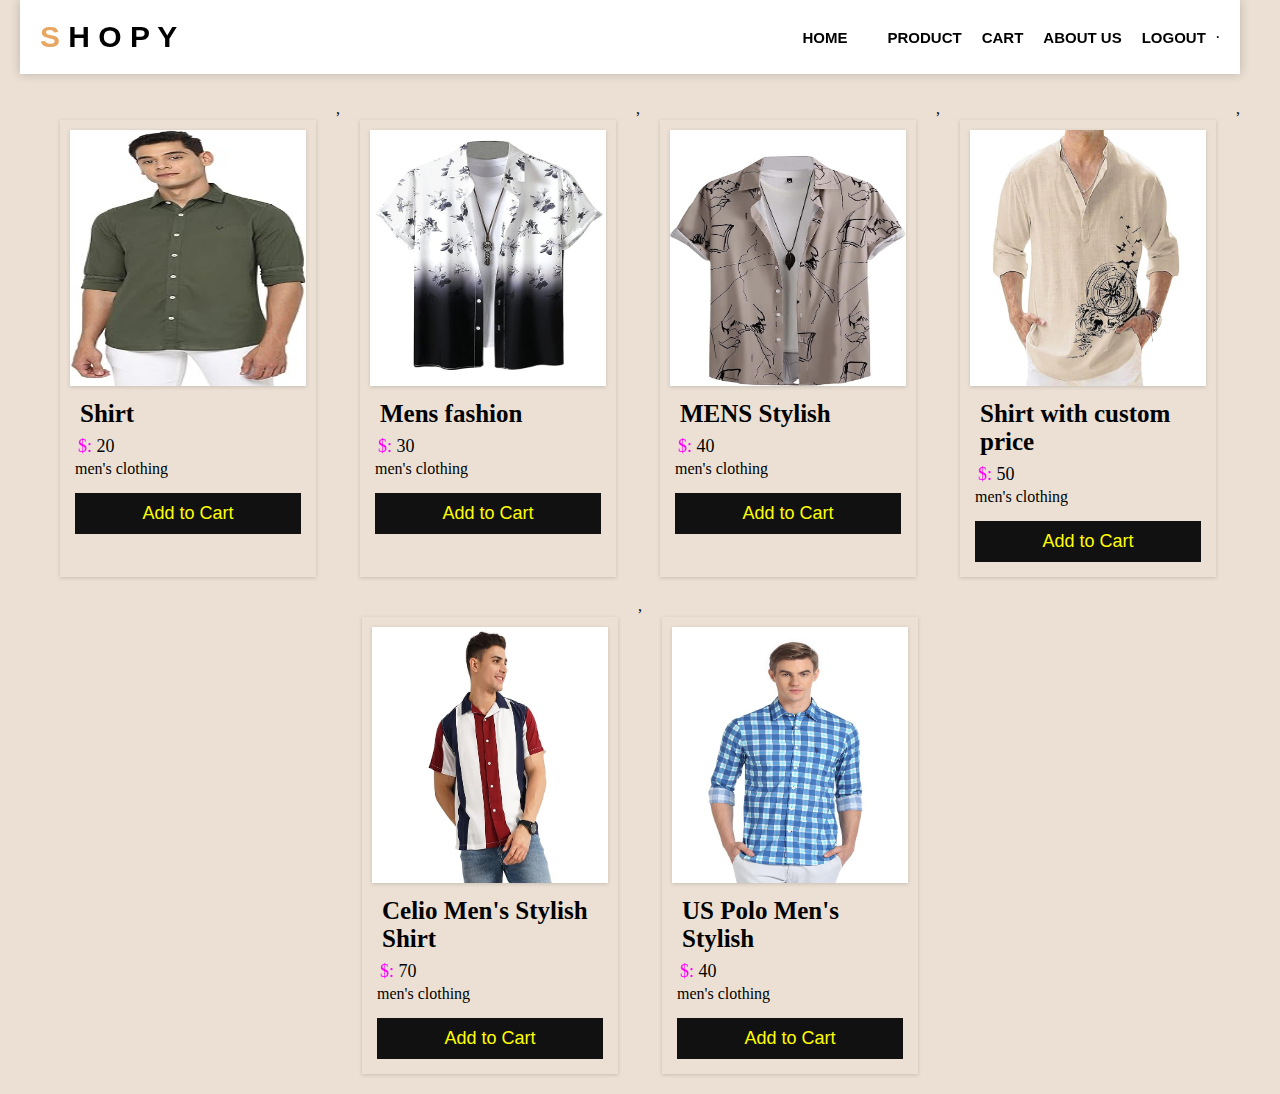
<file: HandsOn-1/cart/index.html>
<!DOCTYPE html>
<html lang="en">
<head>
    <meta charset="UTF-8">
    <meta name="viewport" content="width=device-width, initial-scale=1.0">
    <title>Document</title>
    <link rel="stylesheet" href="Style.css">
</head>
<body>
   <section>
      <div class="main-container">
      <div class="logo-name">
          <h1><span>S </span> H O P Y</h1>
      </div>
      
      <div class="nav-bar">
          <a href="../index.html">HOME<a>
          <a href="../Product.html">PRODUCT</a>
          <a href="cart/index.html">CART</a>
          <a href="../About_us.html">ABOUT US</a>
          <a href="../login.html">LOGOUT</a>
          
            <div class="cart">
               <div id="cart_amount">.</div>
          </div>
            </a>
      
      </div>
      </div>
      </section>
 
   
<!-- shop -->
 <div id="shop" class="shop"></div>

   <script src="data.js"></script>
    <script src="script.js"></script>
</body>
</html>
</file>
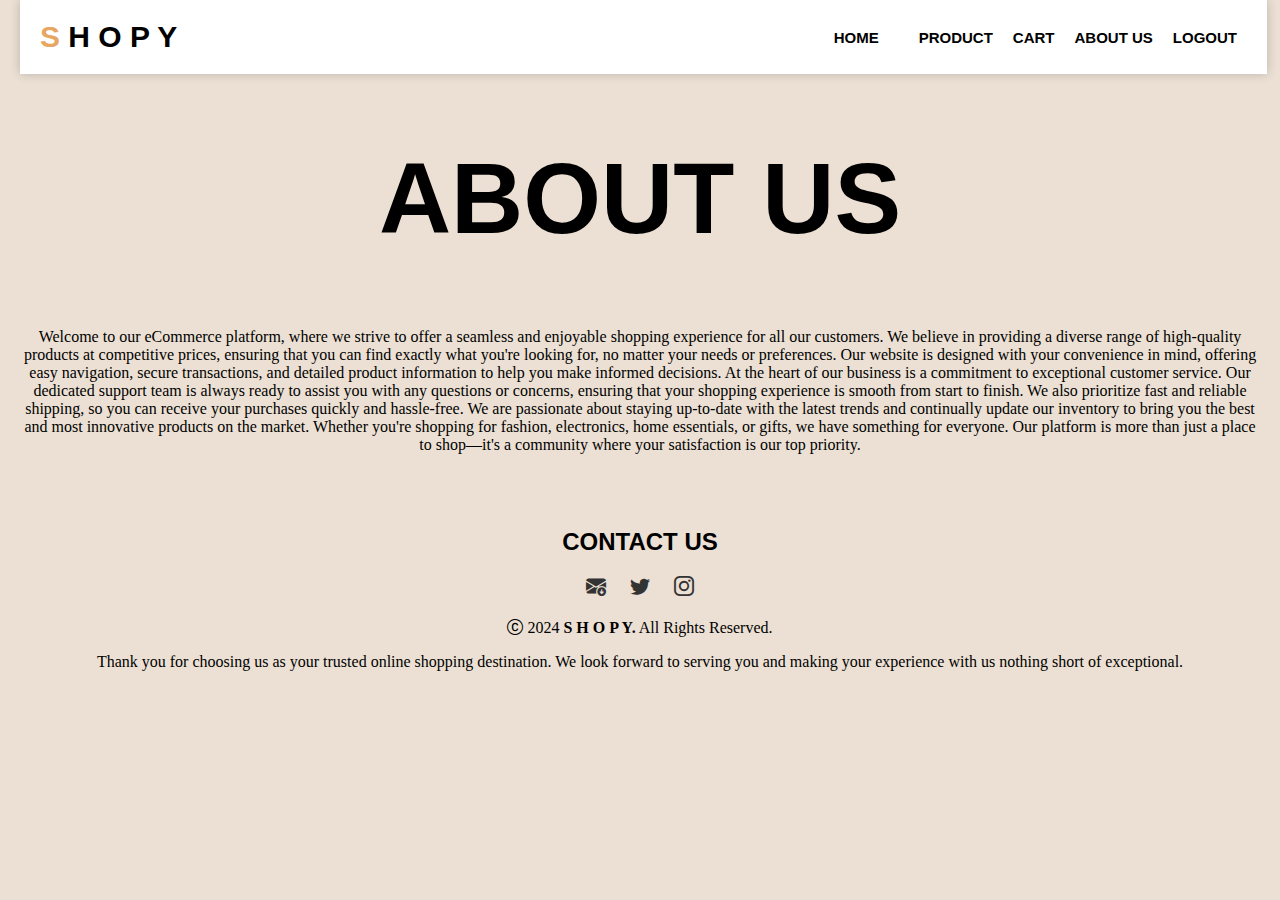
<file: HandsOn-1/About_us.html>
<!DOCTYPE html>
<html lang="en">
<head>
    <meta charset="UTF-8">
    <meta name="viewport" content="width=device-width, initial-scale=1.0">
    <link rel="stylesheet" href="style.css">
    <link href="https://cdn.jsdelivr.net/npm/bootstrap-icons/font/bootstrap-icons.css" rel="stylesheet">
    <title>Document</title>
</head>
<body>
    <section>
        <div class="About-main-container">
        <div class="logo-name">
            <h1><span>S </span> H O P Y</h1>
        </div>
        
        <div class="nav-bar">
            <a href="index.html">HOME<a>
            <a href="Product.html">PRODUCT</a>
            <a href="cart/index.html">CART</a>
            <a href="About_us.html">ABOUT US</a>
            <a href="login.html">LOGOUT</a>
            
        
        </div>
      
    </div>
   
    </section>
    
    <div class="About-Container">
        <h1>ABOUT US</h1>
    </div>
    <section>
        <div class="about-Text">
            <p>Welcome to our eCommerce platform, where we strive to offer a seamless and enjoyable shopping experience for all our customers. We believe in providing a diverse range of high-quality products at competitive prices, ensuring that  you can find exactly what you're looking for, no matter your needs or preferences. Our website is designed with your convenience in mind, offering easy navigation, secure transactions, and detailed product information to 
                help you make  informed decisions. At the heart of our business is a commitment to exceptional customer service. Our dedicated support team is always ready to assist you with any questions or concerns, ensuring that your shopping experience is smooth from start to finish. We also prioritize fast and reliable shipping, so you can receive your purchases quickly and hassle-free.
                
                We are passionate about staying up-to-date with the latest trends and continually update our inventory  to bring you the best and most innovative products on the market. Whether you're shopping for fashion, electronics, home essentials, or gifts, we have something for everyone. Our platform is more than just a place to shop—it's a community where your satisfaction is our top priority.
                
                </p>
               


        </div>
        <div class="contact">
            <h2>CONTACT US</h2>

            <div class="social-media">
                <a href="#"><i class="bi bi-envelope-arrow-down-fill"></i></a>
                <a href="#"><i class="bi bi-twitter"></i></a>
                <a href="#"><i class="bi bi-instagram"></i></a> <!-- Corrected closing tag -->
            </div>
            <p><i class="bi bi-c-circle"></i> 2024 <b>S H O P Y.</b> All Rights Reserved.</p>
            <p>Thank you for choosing us as your trusted online shopping destination. We look forward to serving you and making your experience with us nothing short of exceptional.</p>
        </div>
        
        
      </section>

    

</body>
</html>
</file>
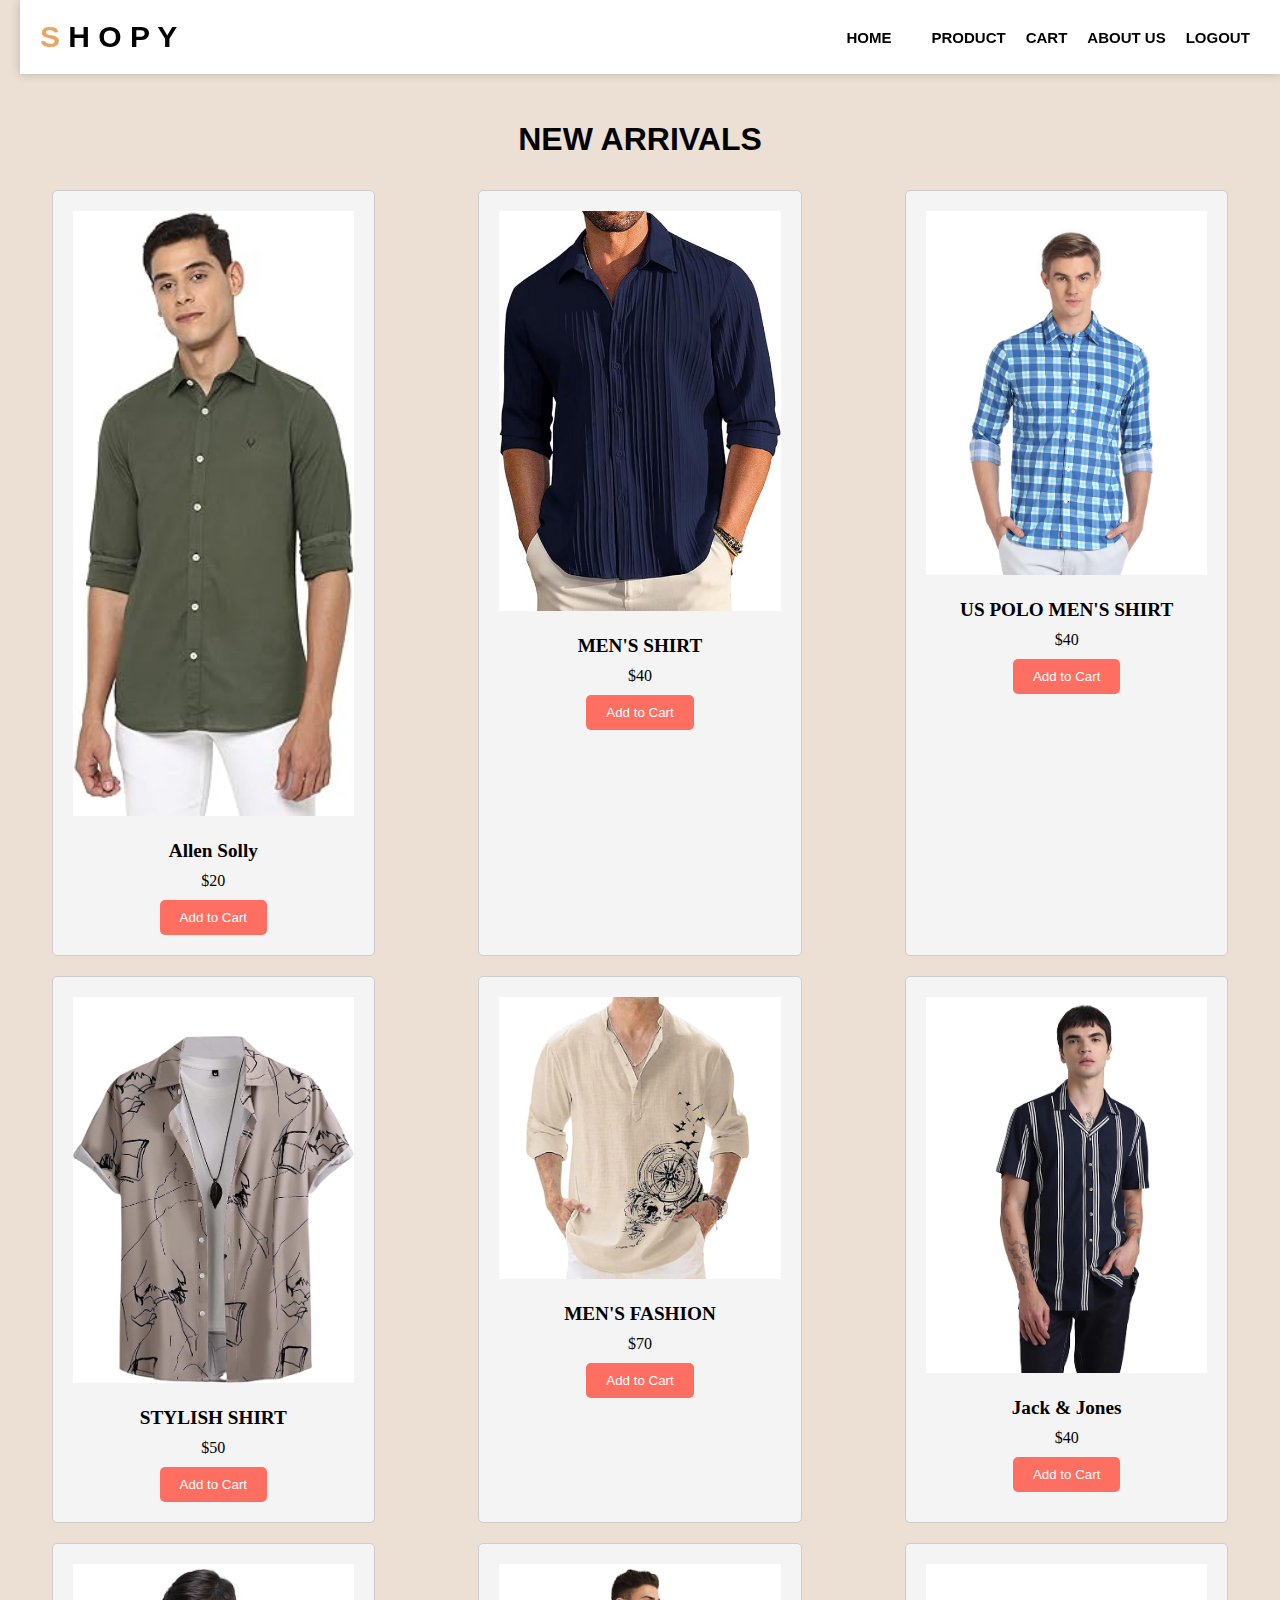
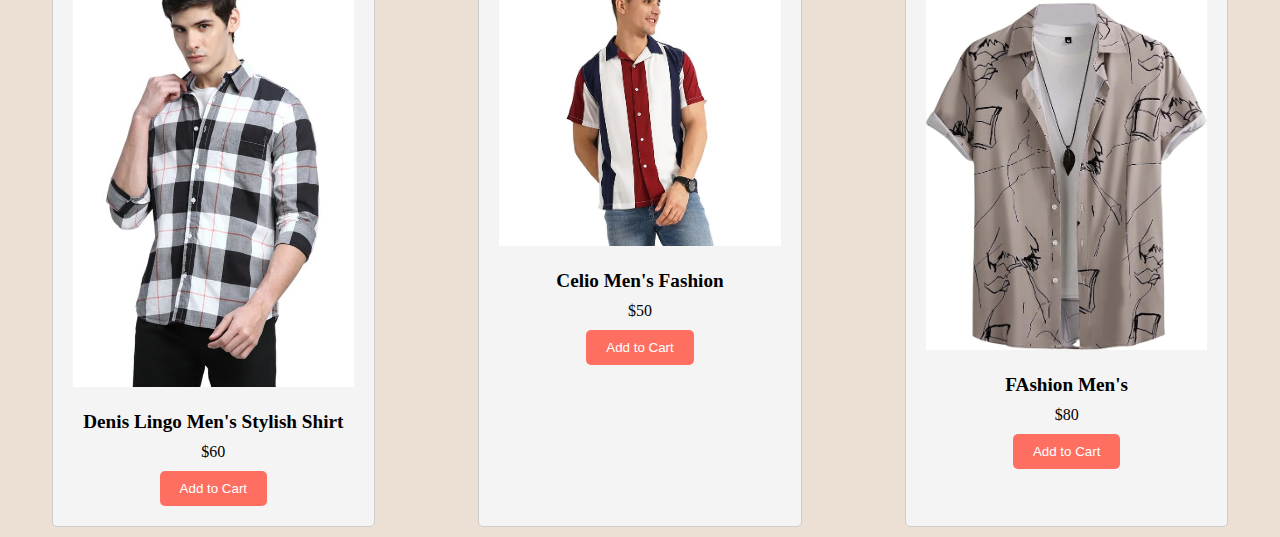
<file: HandsOn-1/Product.html>
<!DOCTYPE html>
<html lang="en">
<head>
    <meta charset="UTF-8">
    <meta name="viewport" content="width=device-width, initial-scale=1.0">
    <link rel="stylesheet" href="style.css">
    <title>Document</title>
</head>
<body>
    <section>
        <div class="main-container">
            <div class="logo-name">
                <h1><span>S </span> H O P Y</h1>
            </div>
           
            <div class="nav-bar">
                <a href="index.html">HOME<a>
                <a href="Product.html">PRODUCT</a>
                <a href="cart/index.html">CART</a>
               
                <a href="About_us.html">ABOUT US</a>
                <a href="login.html">LOGOUT</a>
    
        
            </div>
          
        </div>
    </section>
    <div class="product-text"> <h1>NEW ARRIVALS</h1>
    </div>
    
    <div class="product-list">
        <!--All The Produts-->
    </div>
    <script>
        const products = [
    {
        name: "Allen Solly",
        price: "$20",
        image: "../HandsOn-1/img/Allen-solly-slim.jpg"  // Ensure this path is correct
    },
    {
        name: "MEN'S SHIRT",
        price: "$40",
        image: "../HandsOn-1/img/shirt-3.jpg"  // Fixed path, removed URL()
    },
    {
        name: "US POLO MEN'S SHIRT",
        price: "$40",
        image: "../HandsOn-1/img/us-polo-shirt.jpg"  // Fixed path, removed URL()
    },
    {
        name: "STYLISH SHIRT",
        price: "$50",
        image: "../HandsOn-1/img/shirt-2.jpg"  // Placeholder URL
    },
    {
        name: "MEN'S FASHION",
        price: "$70",
        image: "../HandsOn-1/img/shirt-5.jpg"  // Placeholder URL
    },
    {
        name: "Jack & Jones",
        price: "$40",
        image: "../HandsOn-1/img/jack & jones.jpg"  // Placeholder URL
    },
    {
        name: "Denis Lingo Men's Stylish Shirt",
        price: "$60",
        image: "../HandsOn-1/img/Denis Lingo Mens Fashion.jpg"  // Placeholder URL

    },
    {
        name: "Celio Men's Fashion",
        price: "$50",
        image: "../HandsOn-1/img/celio-shirt.jpg"  // Placeholder URL
    },
   
    {
        name: "FAshion Men's",
        price: "$80",
        image: "../HandsOn-1/img/shirt-2.jpg"  // Placeholder URL
    },

];

function loadProducts() {
    const productList = document.querySelector('.product-list');
    products.forEach(product => {
        const productItem = document.createElement('div');
        productItem.classList.add('product-item');

        productItem.innerHTML = `
            <img src="${product.image}" alt="${product.name}">
            <h3>${product.name}</h3>
            <p>${product.price}</p>
            <button>Add to Cart</button>
        `;

        productList.appendChild(productItem);
    });
}

document.addEventListener('DOMContentLoaded', loadProducts);

    </script>
</body>
</html>
</file>
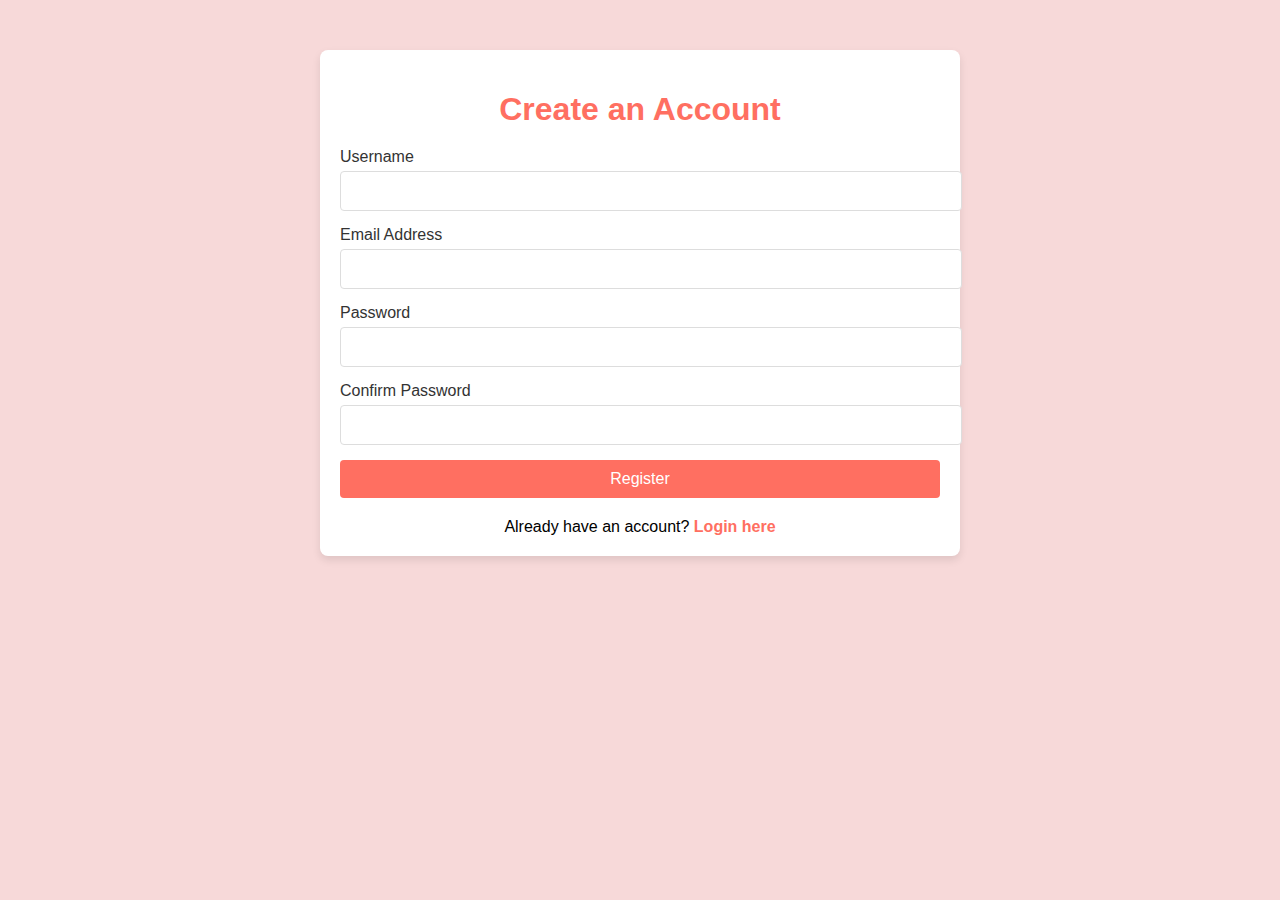
<file: HandsOn-1/registration.html>
<!DOCTYPE html>
<html lang="en">
<head>
    <meta charset="UTF-8">
    <meta name="viewport" content="width=device-width, initial-scale=1.0">
    <title>Register - E-Commerce Site</title>
    <style>
        body {
            font-family: Arial, sans-serif;
            background-color: #f7d9d9; 
            margin: 0;
            padding: 0;
        }
        .container {
            max-width: 600px;
            margin: 50px auto;
            padding: 20px;
            background-color: #ffffff;
            border-radius: 8px;
            box-shadow: 0 4px 8px rgba(0, 0, 0, 0.1);
        }
        h1 {
            color: #ff6f61; 
            text-align: center;
            margin-bottom: 20px;
        }
        .form-group {
            margin-bottom: 15px;
        }
        .form-group label {
            display: block;
            margin-bottom: 5px;
            color: #333;
        }
        .form-group input {
            width: 100%;
            padding: 10px;
            border: 1px solid #ddd;
            border-radius: 4px;
            font-size: 16px;
        }
        .form-group input:focus {
            border-color: #ff6f61; 
            outline: none;
        }
        .form-group .form-error {
            color: #d9534f; 
            font-size: 14px;
            margin-top: 5px;
        }
        .form-group .form-success {
            color: #5bc0de; 
            font-size: 14px;
            margin-top: 5px;
        }
        .form-group button {
            width: 100%;
            padding: 10px;
            background-color: #ff6f61; 
            border: none;
            border-radius: 4px;
            color: #ffffff;
            font-size: 16px;
            cursor: pointer;
            transition: background-color 0.3s ease;
        }
        .form-group button:hover {
            background-color: #ff4b40; 
        }
        .login-link {
            text-align: center;
            margin-top: 20px;
        }
        .login-link a {
            color: #ff6f61; 
            text-decoration: none;
            font-weight: bold;
        }
        .login-link a:hover {
            text-decoration: underline;
        }
    </style>
</head>
<body>
    <div class="container">
        <h1>Create an Account</h1>
        <form id="registerForm">
            <div class="form-group">
                <label for="username">Username</label>
                <input type="text" id="username" name="username" required>
                <div class="form-error" id="usernameError"></div>
            </div>
            <div class="form-group">
                <label for="email">Email Address</label>
                <input type="email" id="email" name="email" required>
                <div class="form-error" id="emailError"></div>
            </div>
            <div class="form-group">
                <label for="password">Password</label>
                <input type="password" id="password" name="password" required>
                <div class="form-error" id="passwordError"></div>
            </div>
            <div class="form-group">
                <label for="confirmPassword">Confirm Password</label>
                <input type="password" id="confirmPassword" name="confirmPassword" required>
                <div class="form-error" id="confirmPasswordError"></div>
            </div>
            <div class="form-group">
                <button type="submit">Register</button>
            </div>
            <div class="login-link">
                Already have an account? <a href="/login">Login here</a>
            </div>
        </form>
    </div>

    <script>
        document.getElementById('registerForm').addEventListener('submit', function(event) {
            event.preventDefault();

            document.querySelectorAll('.form-error').forEach(error => error.textContent = '');

            const username = document.getElementById('username').value.trim();
            const email = document.getElementById('email').value.trim();
            const password = document.getElementById('password').value;
            const confirmPassword = document.getElementById('confirmPassword').value;

            let isValid = true;

            if (username === '') {
                document.getElementById('usernameError').textContent = 'Username is required.';
                isValid = false;
            }

            const emailPattern = /^[^\s@]+@[^\s@]+\.[^\s@]+$/;
            if (email === '') {
                document.getElementById('emailError').textContent = 'Email is required.';
                isValid = false;
            } else if (!emailPattern.test(email)) {
                document.getElementById('emailError').textContent = 'Enter a valid email address.';
                isValid = false;
            }
            const passwordPattern = /^(?=.*[A-Z])(?=.*[!@#$%^&*()_+])[A-Za-z\d!@#$%^&*()_+]{8,}$/;
            if (password === '') {
                document.getElementById('passwordError').textContent = 'Password is required.';
                isValid = false;
            } else if (!passwordPattern.test(password)) {
                document.getElementById('passwordError').textContent = 'Password must be at least 8 characters long, include one uppercase letter, and one special character.';
                isValid = false;
            }

            if (password === '') {
                document.getElementById('passwordError').textContent = 'Password is required.';
                isValid = false;
            }

            if (confirmPassword === '') {
                document.getElementById('confirmPasswordError').textContent = 'Please confirm your password.';
                isValid = false;
            } else if (password !== confirmPassword) {
                document.getElementById('confirmPasswordError').textContent = 'Passwords do not match.';
                isValid = false;
            }

            if (isValid) {
                alert('Registration successful! You can Login now');
                window.location.href = 'login.html';
            }
        });
    </script>
</body>
</html>
</file>
<file: HandsOn-1/cart/Style.css>
*{
  margin: 0;
  padding: 0;
  box-sizing: border-box;
  text-decoration: none;
  list-style: none;
  border: none;
  outline: none;
}
.main-container {
  position: fixed;
  background-color: white;
  margin-left: 20px;
  padding: 20px;
  width: 95.3%;
  padding-left: 20px;
  box-shadow: 0 0 10px rgba(0, 0, 0, 0.2);
  display: flex;
  align-items: center;
  justify-content: space-between;
  transition: all 0.45s ease;
  
  
  
}
.img-container{
  padding-top: 70px;
  width: 98%;
  padding-left: 20px;
  display: flex;
  align-items: center;
  justify-content: space-between;
  transition: all 0.45s ease;
}

.logo-name h1 {
  margin: 0;
  font-family: Arial, Helvetica, sans-serif;
  font-size: 30px;
  font-weight: 100px;


}
span{
  color: rgb(231, 167, 98);
}

.nav-bar {
  display: flex;
}

.nav-bar a {

 
  text-decoration: none;
  font-family: Arial, Helvetica, sans-serif;
  font-size: 15px;
  font-weight: 600;
  flex-wrap: wrap;
  padding: 5px 10px;
  transition: all .45s ease;
  color: black;
}

.nav-bar a:hover {
  color: rgb(239, 185, 127);
}
body{
  background-color:rgb(236, 224, 212);;
}





/* shop style */

.shop{
  display: flex;
  padding-top: 100px;
  justify-content: center;
  flex-wrap: wrap;
}

.shop .shop_item{
  width: 20%;
  margin: 20px;
  box-shadow: rgba(0, 0, 0, 0.16) 0px 1px 4px;
  padding: 10px;
}

.shop .shop_item img{
  width:100%;
  height: 256px;
  box-shadow: rgba(0, 0, 0, 0.16) 0px 1px 4px;
}

.shop .product_info{
  padding: 5px;
}

.shop .product_info h5{
  font-size: 25px;
  padding: 5px;
}

.shop .product_info .price{
   font-size: 18px;
   padding: 3px;
}
.shop .product_info .price span{
   color:  rgb(255, 0, 247);
}

.shop .product_info button{
    width: 100%;
    padding: 10px;
    font-size: 18px;
    background: #111;
    color: yellow;
    margin-top: 15px;
    cursor: pointer;
    transition: .5s ease-in-out;
}
.shop .product_info button:hover{
  border: 1px solid;
  background: transparent;
  color: #111;
}


/* cart page  */

.cart_page{
  padding: 20px 50px;

}
.cart_item{
   display: flex;
   justify-content: space-around;
   margin: 20px 0;
   box-shadow: rgba(0, 0, 0, 0.16) 0px 1px 4px;
   align-items: center;
   padding: 20px;
}

.cart_item .buttons{
  display: flex;
}

.cart_item .buttons .quantity{
  padding: 0 20px;
  border: 1px solid #111;
  height: 50px;
  margin-top: 15px;
  line-height: 50px;
  font-size: 32px;
}

.cart_item .buttons button{
  display: block;
  height: 50px;
  width: 50px;
  border-radius: 50%;
  line-height: 50px;
  background: #111;
  font-size: 30px;
  color: yellow;
  margin: 10px;
  transition: .4s ease-in;
  cursor: pointer;
}

.cart_item .buttons button:hover{
  background: transparent;
  border: 1px solid;
  color: #111;
}

.cart_item .rmv_btn{
  padding: 15px 20px;
  font-size: 20px;
  background: #111;
  color: #fff;
  cursor: pointer;
  transition: .5s ease-in;
}

.cart_item .rmv_btn:hover{
  border: 1px solid #111;
  color: #000;
  background: transparent;
}


/* checkout_area */

.checkout_area {
  text-align: center;
}

.checkout_area button{
  padding: 15px 20px;
  cursor: pointer;
  width: 50%;
  margin: 20px auto;
  font-size: 18px;
  background-color: #111;
  color: #fff;
  transition: .5s ease-in;
}

.checkout_area button:hover{
  border: 1px solid #111;
  color: #000;
  background: transparent;
}
</file>
<file: HandsOn-1/style.css>
body{
    background-color:rgb(236, 224, 212);;
}
.main-container {
    position: fixed;
    background-color: white;
    margin-left: 20px;
    padding: 20px;
    width: 95.3%;
    padding-left: 20px;
    box-shadow: 0 0 10px rgba(0, 0, 0, 0.2);
    display: flex;
    align-items: center;
    justify-content: space-between;
    transition: all 0.45s ease;
    
    
    
}
.img-container{
    padding-top: 70px;
    width: 98%;
    padding-left: 20px;
    display: flex;
    align-items: center;
    justify-content: space-between;
    transition: all 0.45s ease;
}

.logo-name h1 {
    margin: 0;
    font-family: Arial, Helvetica, sans-serif;
    font-size: 30px;
    font-weight: 100px;


}
span{
    color: rgb(231, 167, 98);
}

.nav-bar {
    display: flex;
}

.nav-bar a {

   
    text-decoration: none;
    font-family: Arial, Helvetica, sans-serif;
    font-size: 15px;
    font-weight: 600;
    flex-wrap: wrap;
    padding: 5px 10px;
    transition: all .45s ease;
    color: black;
}

.nav-bar a:hover {
    color: rgb(239, 185, 127);
}

.search-bar {
    display: flex;
    align-items: center;
    padding-left: 100px;
    
    
}

.search-bar input[type="text"] {
    padding: 5px;
    font-size: 16px;
    border: 1px solid #ccc;
    border-radius: 4px;
    outline: none;
    margin-right: 5px;
}

.search-bar button {
    padding: 6px 12px;
    border: none;
    background-color: darkblue;
    color: white;
    cursor: pointer;
    border-radius: 4px;
}

.search-bar button i {
    font-size: 16px;
}
.product-container{
    text-align: center;
    font-family: Arial, Helvetica, sans-serif;
    font-size: 20px;
    font-weight: 100;
}
/* Basic styling for the product section */
.product-container {
    text-align: center;
    margin: 20px 0;
}

.product-list {
    display: flex;
    flex-wrap: wrap;
    justify-content: space-around;
}

.product-item {
    background-color: #f4f4f4;
    border: 1px solid #ccc;
    border-radius: 5px;
    margin: 10px;
    padding: 20px;
    width: 22%;
    text-align: center;
}

.product-item img {
    width: 100%;
    height: auto;
    margin-bottom: 10px;
}

.product-item h3 {
    margin: 10px 0;
    font-size: 1.2rem;
}

.product-item p {
    margin: 10px 0;
    font-size: 1rem;
}

.product-item button {
    background-color: #ff6f61;
    color: #fff;
    padding: 10px 20px;
    border: none;
    border-radius: 5px;
    cursor: pointer;
}

.product-item button:hover {
    background-color: #ff4c3b;
}

/* About Page Content*/


.About-main-container{
    position:inherit;
    background-color: white;
    margin-left: 20px;
    padding-top: 10px;
    padding: 20px;
    width: 94.3%;
    padding-left: 20px;
    
    box-shadow: 0 0 10px rgba(0, 0, 0, 0.2);
    display: flex;
    align-items: center;
    justify-content: space-between;
    transition: all 0.45s ease;
}

 
.About-Container{
    text-align: center;
    margin: 20px 0;
    font-family: Arial, Helvetica, sans-serif;
    font-size: 50px;
    font-weight: 100;
}
.about-Text{
    display: flex;
    justify-content: center;
    align-items: center;
    height: 15vh; /* Centers vertically within the viewport */
    text-align: center;
    padding-left: 20px;
    padding-right: 20px;
    padding: 20px; /* Add some padding for spacing */
    box-sizing: border-box;
}

    .contact {
        
        padding: 50px;
        box-shadow: #333;
        text-align: center;
        justify-content: center;
    }

    .contact h2 {
        font-family: Arial, Helvetica, sans-serif;
        font-size: 24px;
        margin-bottom: 15px;
    }

    

    .social-media {
        margin: 20px 0;
    }

    .social-media a {
        margin: 0 10px;
        text-decoration: none;
        font-size: 20px;
        color: #333;
    }

    .social-media a:hover {
        color: #007bff;
    }

.footer-content{
    display: flex;
    padding: 100px;
    align-items: center;
    text-align: center;
    padding: 20px;
    background-color: #dcd0c4;
    color: black;
    text-align: center;
    font-family: Arial, Helvetica, sans-serif;
    font-size: 14px;
}

/* Product Content*/
.product-text{
    padding-top: 100px;
    text-align: center;
    font-family: Verdana, Geneva, Tahoma, sans-serif;
    font-size: 50;
    font-weight: 100;
}

/* Cart  */

body{
    margin: 0;
    font-family: Poppins;
}
.container{
    width: 900px;
    margin: auto;
    max-width: 90vw;
    text-align: center;
    padding-top: 10px;
    transition: transform .5s;
}
svg{
    width: 30px;
}
header{
    display: flex;
    justify-content: space-between;
    align-items: center;
    padding: 20px 0;
}
.icon-cart{
    position: relative;
}
.icon-cart span{
    position: absolute;
    background-color: red;
    width: 30px;
    height: 30px;
    display: flex;
    justify-content: center;
    align-items: center;
    border-radius: 50%;
    color: #fff;
    top: 50%;
    right: -20px;
}
.title{
    font-size: xx-large;
}
.listProduct .item img{
    width: 90%;
    filter: drop-shadow(0 50px 20px #0009);
}
.listProduct{
    display: grid;
    grid-template-columns: repeat(4, 1fr);
    gap: 20px;
}
.listProduct .item{
    background-color: #EEEEE6;
    padding: 20px;
    border-radius: 20px;
}
.listProduct .item h2{
    font-weight: 500;
    font-size: large;
}
.listProduct .item .price{
    letter-spacing: 7px;
    font-size: small;
}
.listProduct .item button{
    background-color: #353432;
    color: #eee;
    border: none;
    padding: 5px 10px;
    margin-top: 10px;
    border-radius: 20px;
}

/* cart */
.cartTab{
    width: 400px;
    background-color: #353432;
    color: #eee;
    position: fixed;
    top: 0;
    right: -400px;
    bottom: 0;
    display: grid;
    grid-template-rows: 70px 1fr 70px;
    transition: .5s;
}
body.showCart .cartTab{
    right: 0;
}
body.showCart .container{
    transform: translateX(-250px);
}
.cartTab h1{
    padding: 20px;
    margin: 0;
    font-weight: 300;
}
.cartTab .btn{
    display: grid;
    grid-template-columns: repeat(2, 1fr);
}
.cartTab button{
    background-color: #E8BC0E;
    border: none;
    font-family: Poppins;
    font-weight: 500;
    cursor: pointer;
}
.cartTab .close{
    background-color: #eee;
}
.listCart .item img{
    width: 100%;
}
.listCart .item{
    display: grid;
    grid-template-columns: 70px 150px 50px 1fr;
    gap: 10px;
    text-align: center;
    align-items: center;
}
.listCart .quantity span{
    display: inline-block;
    width: 25px;
    height: 25px;
    background-color: #eee;
    border-radius: 50%;
    color: #555;
    cursor: pointer;
}
.listCart .quantity span:nth-child(2){
    background-color: transparent;
    color: #eee;
    cursor: auto;
}
.listCart .item:nth-child(even){
    background-color: #eee1;
}
.listCart{
    overflow: auto;
}
.listCart::-webkit-scrollbar{
    width: 0;
}
@media only screen and (max-width: 992px) {
    .listProduct{
        grid-template-columns: repeat(3, 1fr);
    }
}


/* mobile */
@media only screen and (max-width: 768px) {
    .listProduct{
        grid-template-columns: repeat(2, 1fr);
    }
}
</file>
